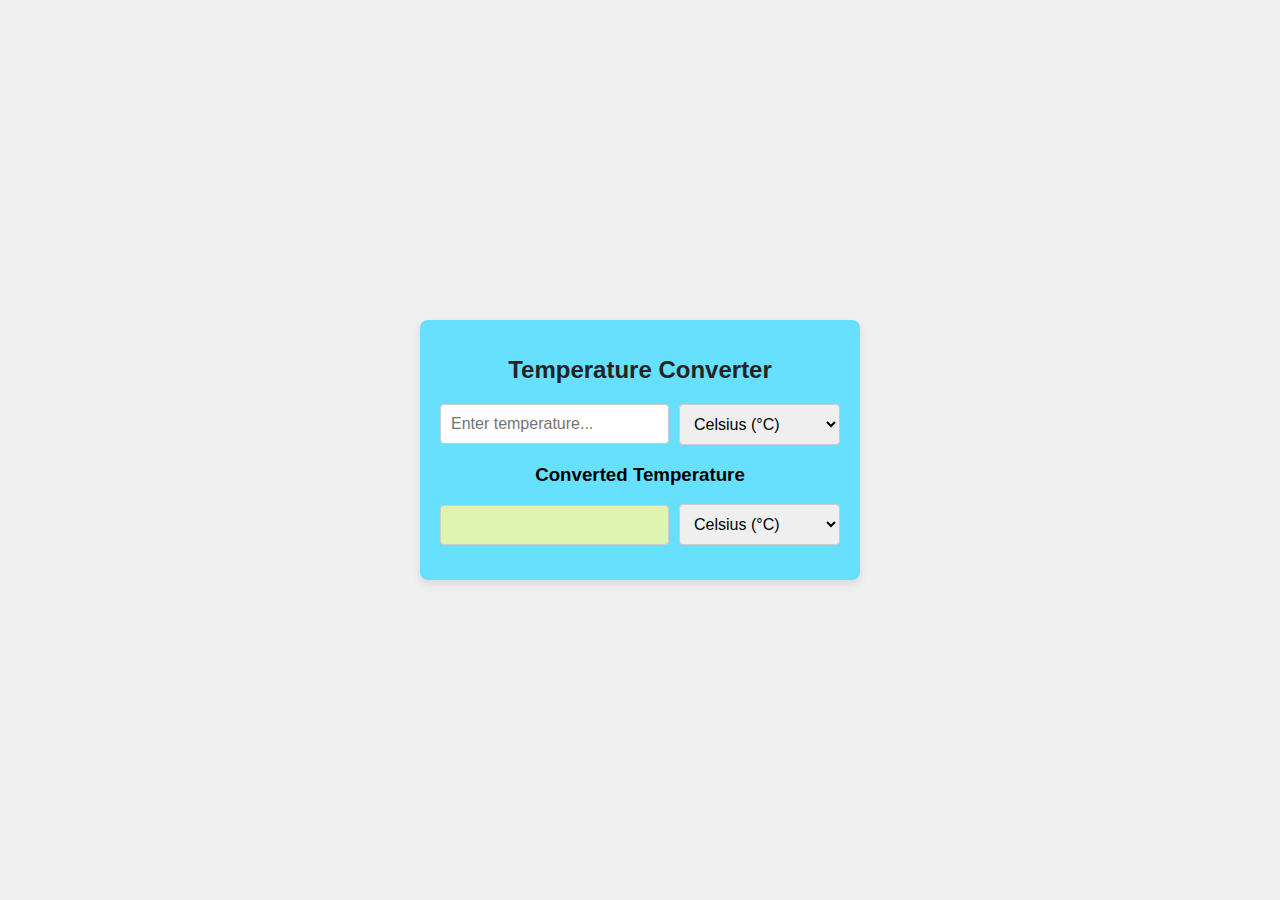
<file: level1/task3/index.html>
<!DOCTYPE html>
<html lang="en">
<head>
    <meta charset="UTF-8">
    <meta name="viewport" content="width=device-width, initial-scale=1.0">
    <title>Temperature Converter</title>
    <link rel="stylesheet" href="style.css">
</head>
<body>
    <div class="converter-container">
        <h1>Temperature Converter</h1>
        <div class="row">
            <input type="number" id="inputTemp" step="0.01" placeholder="Enter temperature...">
            <select id="inputUnit">
                <option value="C">Celsius (°C)</option>
                <option value="F">Fahrenheit (°F)</option>
                <option value="K">Kelvin (K)</option>
                <option value="R">Rankine (°R)</option>
            </select>
        </div>
        <h3>Converted Temperature</h3>
        <div class="row">
            <input type="number" id="outputTemp" step="0.01" readonly>
            <select id="outputUnit">
                <option value="C">Celsius (°C)</option>
                <option value="F">Fahrenheit (°F)</option>
                <option value="K">Kelvin (K)</option>
                <option value="R">Rankine (°R)</option>
            </select>
        </div>
    </div>

    <script src="script.js"></script>
</body>
</html>
</file>
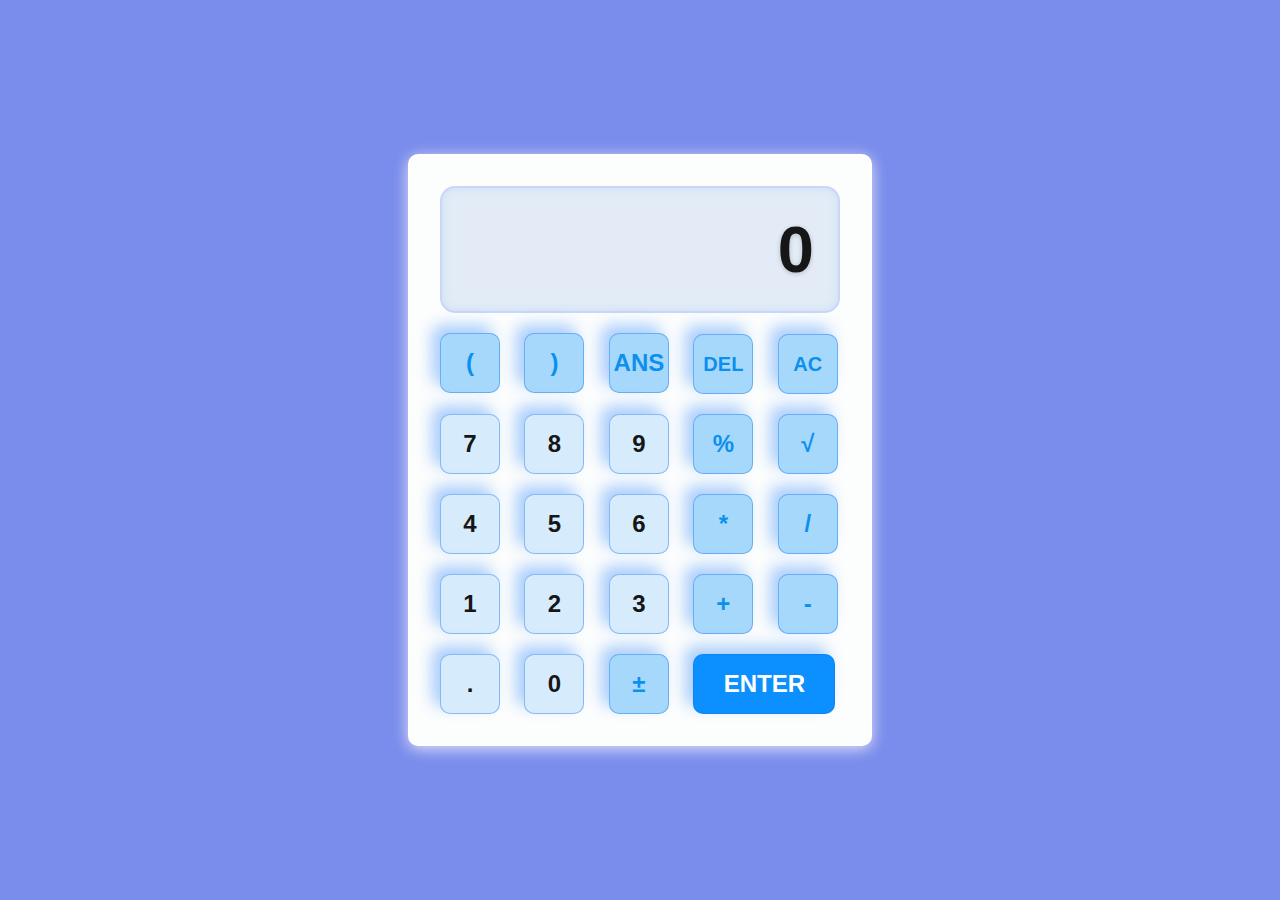
<file: Level2/Task1/index.html>
<!DOCTYPE html>
<html lang="en">
<head>
    <meta charset="UTF-8">
    <meta name="viewport" content="width=device-width, initial-scale=1.0">
    <title>Calculatord</title> 
    <link rel="stylesheet" href="style.css">


</head>
<body>
    <div class="calculator">
        <input type="text" placeholder="0" id="inputBox" readonly>
        <div class="output" id="outputBox"></div>

        <div>
            <button class="operator">&#40;</button>
            <button class="operator">&#41;</button>
            <button class="equalbtn">ANS</button>
            <button class="operator del">DEL</button>
            <button class="operator ac">AC</button>

        </div>
        <div>
            <button>7</button>
            <button>8</button>
            <button>9</button>
            <button class="operator">%</button>
            <button class="operator">&#8730;</button>

        </div>
        <div>
            <button>4</button>
            <button>5</button>
            <button>6</button>
            <button class="operator">*</button>
            <button class="operator">/</button>


        </div>
        <div>
            <button>1</button>
            <button>2</button>
            <button>3</button>
            <button class="operator">+</button>
            <button class="operator">-</button>

        </div>
        <div>
            <button>.</button>
            <button>0</button>
            <button class="operator">&#xb1;</button>
            <button class="equalbtn doubleSize">ENTER</button>
        </div>

    </div>
    <script src="index.js"></script>
</body>
</html>
</file>
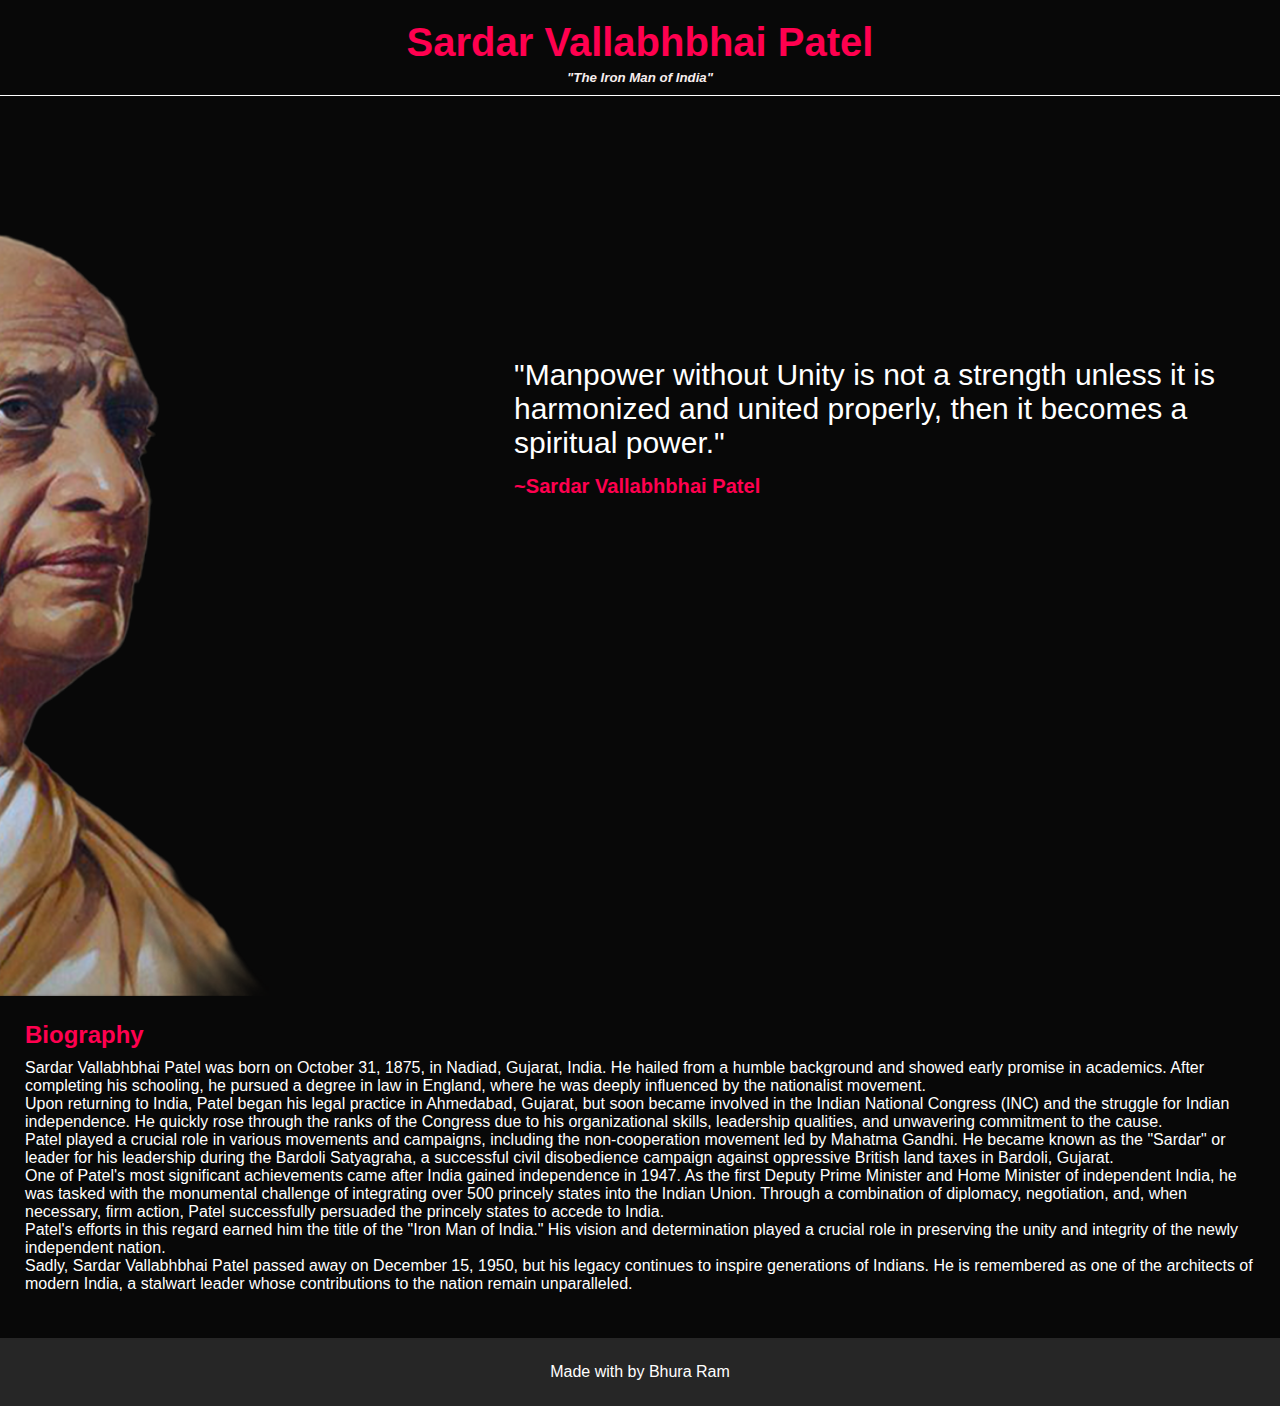
<file: Level2/task2/index.html>
<!DOCTYPE html>
<html lang="en">
<head>
    <meta charset="UTF-8">
    <meta name="viewport" content="width=device-width, initial-scale=1.0">
    <title>Sardar Vallabhbhai Patel</title>
    <link rel="stylesheet" href="style.css">
</head>
<body>
    <header>
        <h1>Sardar Vallabhbhai Patel</h1>
        <h5>"The Iron Man of India"</h5>
    </header>
    <div id="header">
        <div class="container">
            <div class="header-text">
                <p>"Manpower without Unity is not a strength unless it is harmonized and united properly, then it becomes a spiritual power."</p>
                <h6>~Sardar Vallabhbhai Patel</h6>
            </div>
        </div>
    </div>


<!-- ------------------------Biography------------------------ -->
    <div class="about">
        <h2 class="biography">Biography</h2>
        <p>Sardar Vallabhbhai Patel was born on October 31, 1875, in Nadiad, Gujarat, India. He hailed from a humble background and showed early promise in academics. After completing his schooling, he pursued a degree in law in England, where he was deeply influenced by the nationalist movement.

        <br>Upon returning to India, Patel began his legal practice in Ahmedabad, Gujarat, but soon became involved in the Indian National Congress (INC) and the struggle for Indian independence. He quickly rose through the ranks of the Congress due to his organizational skills, leadership qualities, and unwavering commitment to the cause.
            
        <br>Patel played a crucial role in various movements and campaigns, including the non-cooperation movement led by Mahatma Gandhi. He became known as the "Sardar" or leader for his leadership during the Bardoli Satyagraha, a successful civil disobedience campaign against oppressive British land taxes in Bardoli, Gujarat.
            
        <br>One of Patel's most significant achievements came after India gained independence in 1947. As the first Deputy Prime Minister and Home Minister of independent India, he was tasked with the monumental challenge of integrating over 500 princely states into the Indian Union. Through a combination of diplomacy, negotiation, and, when necessary, firm action, Patel successfully persuaded the princely states to accede to India.
            
        <br>Patel's efforts in this regard earned him the title of the "Iron Man of India." His vision and determination played a crucial role in preserving the unity and integrity of the newly independent nation.
            
        <br>Sadly, Sardar Vallabhbhai Patel passed away on December 15, 1950, but his legacy continues to inspire generations of Indians. He is remembered as one of the architects of modern India, a stalwart leader whose contributions to the nation remain unparalleled.</p>
    </div>


    <footer>
        <div class="copyright">
            <p>Made with <i class="fa-solid fa-heart"></i> by Bhura Ram</p>
        </div>
    </footer>
    
</body>
</html>
</file>
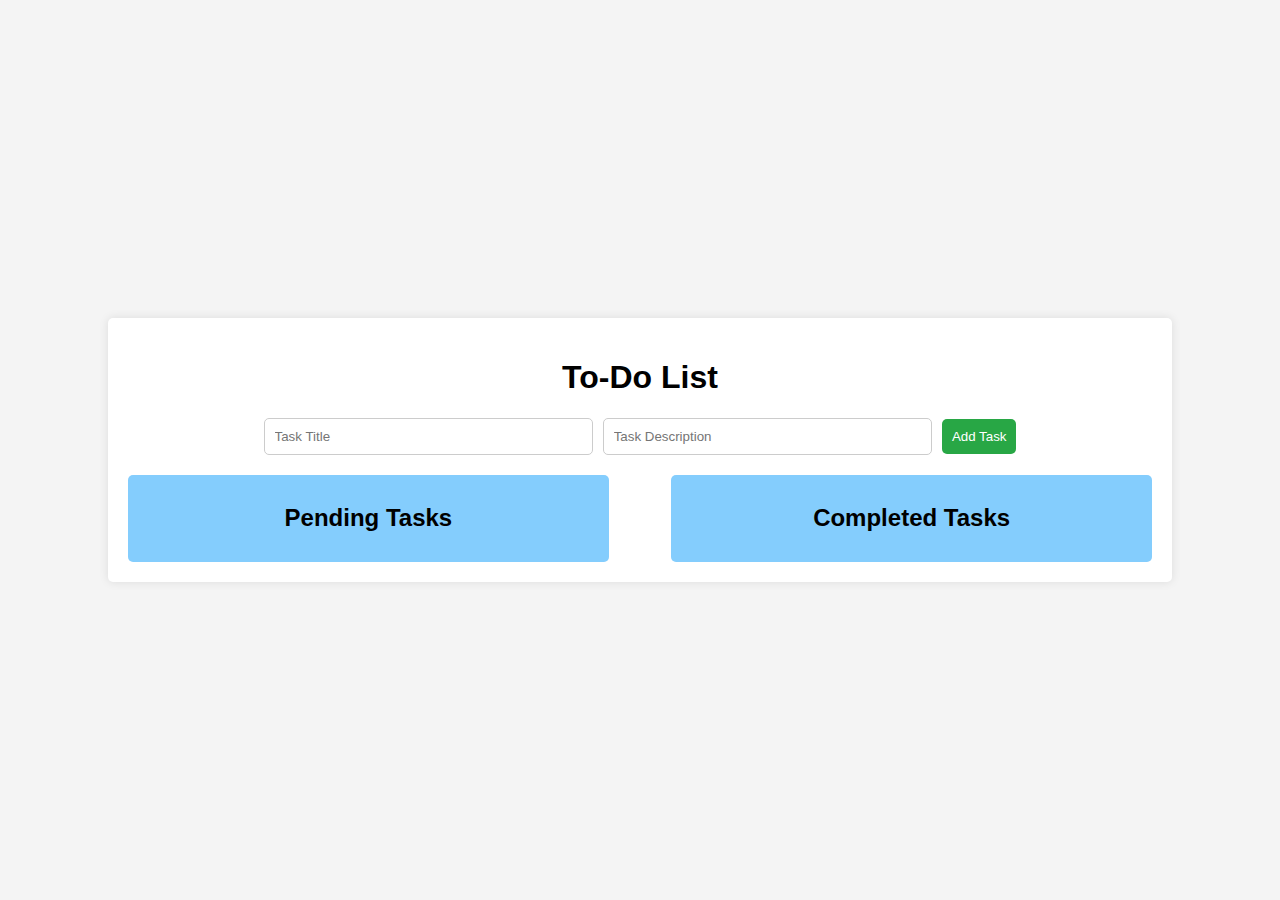
<file: Level2/task3/index.html>
<!DOCTYPE html>
<html lang="en">
<head>
    <meta charset="UTF-8">
    <meta name="viewport" content="width=device-width, initial-scale=1.0">
    <title>To-Do WebApp</title>
    <link rel="stylesheet" href="styles.css">
</head>
<body>
    <div class="container">
        <h1>To-Do List</h1>
        <div class="input-section">
            <input type="text" id="task-title" placeholder="Task Title">
            <input type="text" id="task-desc" placeholder="Task Description">
            <button onclick="addTask()">Add Task</button>
        </div>
        <div class="tasks-section">
            <div class="pending-tasks-section">
                <h2>Pending Tasks</h2>
                <ul id="pending-tasks"></ul>
            </div>
            <div class="completed-tasks-section">
                <h2>Completed Tasks</h2>
                <ul id="completed-tasks"></ul>
            </div>
        </div>
    </div>
    <script src="script.js"></script>
</body>
</html>
</file>
<file: level1/task3/style.css>
body {
    font-family: 'Segoe UI', Tahoma, Geneva, Verdana, sans-serif;
    display: flex;
    justify-content: center;
    align-items: center;
    height: 100vh;
    background-color: #f0f0f0;
    margin: 0;
}

.converter-container {
    background-color: #66e0fc;
    padding: 20px;
    border-radius: 8px;
    box-shadow: 0 4px 10px rgba(0, 0, 0, 0.1);
    text-align: center;
    width: 400px;
    transition: box-shadow 0.3s ease;
}

.converter-container:hover {
    box-shadow: 0 8px 20px rgba(0, 0, 0, 0.2);
}

h1 {
    font-size: 24px;
    margin-bottom: 20px;
    color: #242323;
}

.row {
    display: flex;
    justify-content: space-between;
    align-items: center;
    margin-bottom: 15px;
}

input[type="number"],
select {
    flex: 1;
    padding: 10px;
    border: 1px solid #cccccc;
    border-radius: 4px;
    font-size: 16px;
    transition: border-color 0.3s ease, background-color 0.3s ease;
}

input[type="number"]:read-only {
    background-color: #dff4b1;
}

input[type="number"]:focus,
select:focus {
    outline: none;
    border-color: #2ecc71;
}

select {
    margin-left: 10px;
}

.converter-container:hover .row {
    background-color: #f9f9f9;
}
</file>
<file: Level2/Task1/style.css>
*{
    margin: 0;
    padding: 0;
    box-sizing: border-box;
    font-family: 'Poppins',  sans-serif;
    font-weight: bold;

}

body{
    width: 100%;
    height: 100vh;
    display: flex;
    justify-content: center;
    align-items: center;
    background-color: rgba(100, 120, 233, 0.856);
    background-size: cover;
}

.calculator{
    padding: 20px;
    border: 2px solid #fff;
    border-radius: 10px;
    box-shadow: 0px 3px 15px rgba(252, 250, 250, 0.8);
    background: rgb(252, 253, 253);

}

input{
    width: 400px;
    padding: 24px;
    margin: 10px;
    background: rgba(166, 196, 231, 0.3);
    box-shadow: inset 0px 0px 8px rgba(160, 195, 241, 0.4);
    font-size: 65px;
    text-align: right;
    color: #141414;
    border: solid 2px rgba(142, 162, 248, 0.3);
    border-radius: 15px;
    text-shadow: 0px 1px 5px rgba(0, 0, 0, 0.2);

}
input::placeholder{
    color: #161616;
}


button{
    border: none;
    width: 60px;
    height: 60px;
    margin: 10px;
    color: rgb(22, 22, 22);
    font-size: 24px;
    cursor: pointer;
    border: solid 1px rgba(16, 111, 236, 0.4);
    border-radius: 10px;
    text-shadow: none;
    box-shadow: -8px -8px 15px rgba(44, 134, 252, 0.4);
    background-color: rgb(214, 236, 252);
    
}

.ac, .del{
    font-size: 20px;
}

button:hover{
    color: #fff;
    background: hsl(35, 95%, 50%);
}

.equalbtn{
    color: rgb(12, 144, 238);
    background-color: rgb(166, 216, 252);
}
.doubleSize{
    color: #fff;
    width: 142px;
    background: rgb(12, 144, 280);

}
.operator{

    color: rgb(12, 144, 238);
    background-color: rgb(166, 216, 252);
}
</file>
<file: Level2/task2/style.css>
*{
    margin: 0;
    padding: 0;
    font-family: 'Poppins', sans-serif;
    box-sizing: border-box;
    
}
html{
    scroll-behavior: smooth;
     
}

body{
    background: #080808;
    color: #fff;
}

header {
    margin-top: 20px;
    text-align: center;
    padding-bottom: 10px;
    border-bottom: 1px solid #ffffff;
}

header h1 {
    margin: 0;
    font-size: 2.5em;
    color: #ff004f;
}

header h5 {
    margin-top: 5px;
    font-style: italic;
    font-weight: bold;
    color: #f8eeee;
    text-decoration: none;
}

#header{
    width: 100%;
    height: 100vh;
    background-image: url(Sardar_Vallabhbhai_Patel.png);
    background-size: cover;
    background-position: center;
}

.header-text{
    margin-top: 20%;
    margin-left: 40%;
    font-size: 30px;

}
.header-text h6{
    margin-top: 2%;
    color: #ff004f;
}

.header-text h1{
    font-size: 60px;
    margin-top: 20px;
}

.header-text h1 span{
    color: #ff004f;
}


.container{
    padding: 10px 10px;
}

.about{
    padding: 25px 25px;
}


.biography{
    margin-bottom: 10px;
    color: #ff004f;
    font-weight: bolder;
}

.copyright{
    width: 100%;
    text-align: center;
    padding: 25px 0;
    background: #262626;
    font-weight: 300;
    margin-top: 20px;
}
.copyright i{
    color: #ff004f;
}
</file>
<file: Level2/task3/styles.css>
body {
    font-family: Arial, sans-serif;
    background-color: #f4f4f4;
    margin: 0;
    padding: 0;
    display: flex;
    justify-content: center;
    align-items: center;
    height: 100vh;
    flex-direction: column;
}

.container {
    background: #fff;
    padding: 20px;
    border-radius: 5px;
    box-shadow: 0 0 10px rgba(0, 0, 0, 0.1);
    width: 80%;
    display: flex;
    flex-direction: column;
    align-items: center;
}

h1 {
    text-align: center;
}

.input-section {
    display: flex;
    justify-content: center;
    align-items: center;
    width: 100%;
    margin-bottom: 20px;
}

.input-section input {
    width: 30%;
    padding: 10px;
    margin-right: 10px;
    border: 1px solid #ccc;
    border-radius: 5px;
}

.input-section button {
    padding: 10px;
    border: none;
    background-color: #28a745;
    color: white;
    border-radius: 5px;
    cursor: pointer;
}

.input-section button:hover {
    background-color: #218838;
}

.tasks-section {
    display: flex;
    justify-content: space-between;
    width: 100%;
}

.pending-tasks-section {
    width: 45%;
    background-color: #84cdfd;
    padding: 10px;
    border-radius: 5px;
}

.completed-tasks-section {
    width: 45%;
    background-color: #84cdfd;
    padding: 10px;
    border-radius: 5px;
}

h2 {
    text-align: center;
}

ul {
    list-style-type: none;
    padding: 0;
}

.pending-tasks-section ul li {
    padding: 10px;
    background-color: #f57979;
    border: 1px solid #414040;
    margin-bottom: 5px;
    border-radius: 5px;
    display: flex;
    flex-direction: column;
}

.completed-tasks-section ul li {
    padding: 10px;
    background-color: #83fca1;
    border: 1px solid #414040;
    margin-bottom: 5px;
    border-radius: 5px;
    display: flex;
    flex-direction: column;
}

.task-actions {
    display: flex;
    justify-content: flex-end;
    margin-top: 10px;
}

.task-actions button {
    margin-left: 10px;
    border: none;
    background: none;
    cursor: pointer;
}

button.complete {
    color:white;
}

button.complete::before {
    content: '✔ Completed';
    margin-right: 3px;
    padding: 10px;
    border: none;
    background-color: #28a745;
    border-radius: 5px;
    cursor: pointer;
}

button.delete {
    color: white;
}

button.delete::before {
    content: '✖ Delete';
    margin-right: 5px;
    padding: 10px 25px;
    border: none;
    background-color: rgb(255, 2, 2);
    border-radius: 5px;
    cursor: pointer;
}

button.remove {
    color: rgb(9, 243, 224);
}

button.remove::before {
    content: '🗑️ Remove';
    margin-right: 5px;
    padding: 10px 25px;
    border: none;
    background-color: rgb(255, 2, 2);
    border-radius: 5px;
    cursor: pointer;
}

.completed-time {
    font-size: 0.8em;
    color: #6c757d;
    margin-top: 5px;
}
</file>
